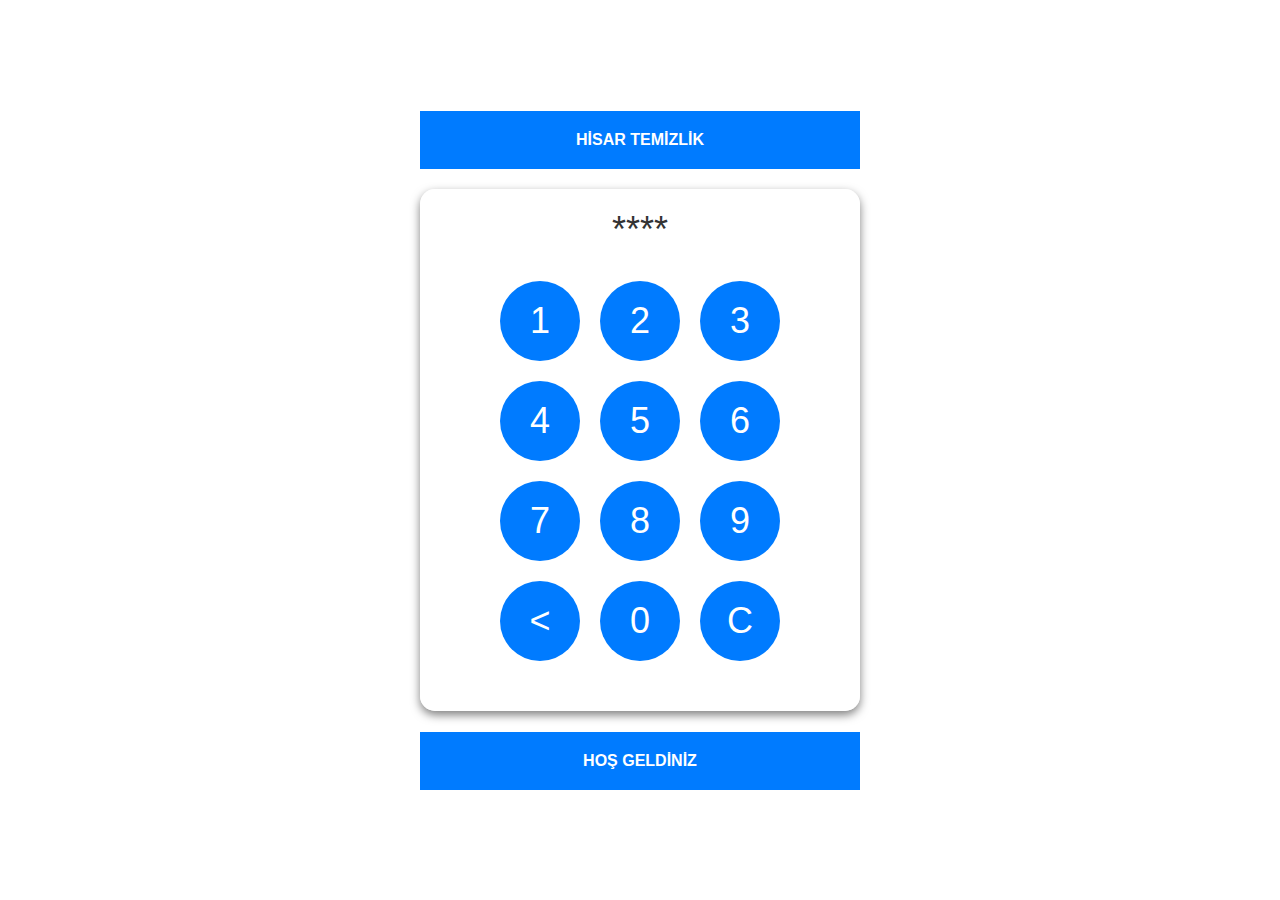
<file: index.html>
<!DOCTYPE html>
<html lang="tr">
<head>
    <meta charset="UTF-8">
    <meta name="viewport" content="width=device-width, initial-scale=1.0">
    <title>Giriş Sayfası</title>
    <link rel="stylesheet" href="styles.css">
    <script>
        let password = "";
        let correctPassword = localStorage.getItem("correctpass") || "1234"; // localStorage'dan alınır, yoksa varsayılan

        function handleKeyPress(num) {
            if (password.length < 4) {
                password += num;
                updateDisplay();
                if (password.length === 4) {
                    checkPassword();
                }
            }
        }

        function deleteLastDigit() {
            password = password.slice(0, -1);
            updateDisplay();
        }

        function resetPassword() {
            password = "";
            updateDisplay();
        }

        function updateDisplay() {
            const stars = document.getElementById("password-display");
            stars.innerText = "*".repeat(password.length);
            if (password.length === 4) {
                checkPassword();
            }
        }

        function checkPassword() {
            if (password === correctPassword) {
                window.location.href = "order-list.html"; // Doğru şifre, yönlendir
            } else if (password.length === 4) {
                document.getElementById("error-message").innerText = "Şifre yanlış, tekrar deneyin.";
                resetPassword();
            }
        }

        window.onload = function() {
            const backgroundPic = localStorage.getItem('backgroundpic'); // localStorage'dan arka plan resmi al
            if (backgroundPic) {
                document.body.style.backgroundImage = `url(${backgroundPic})`;
            }
        };
    </script>
    <style>
        body {
            margin: 0;
            padding: 0;
            height: 100vh;
            background: no-repeat center center fixed; /* Arka plan resmi buraya yüklenecek */
            background-size: cover;
            display: flex;
            flex-direction: column; /* Dikey yönlendirme */
            justify-content: center;
            align-items: center;
            text-align: center; /* Metin ortalama */
        }

        h4 {
            background-color: #007BFF;
            color: white;
            padding: 20px;
            margin-bottom: 20px;
            width: 90%; /* Mobil uyum için genişlik ayarı */
            max-width: 400px; /* Maksimum genişlik ayarı */
        }

        .lock-screen {
            background-color: rgba(255, 255, 255, 0.8); /* Beyaz şeffaf arka plan */
            padding: 20px;
            border-radius: 15px;
            box-shadow: 0 4px 10px rgba(0, 0, 0, 0.5);
            text-align: center;
            width: 90%; /* Mobil uyum için genişlik ayarı */
            max-width: 400px; /* Maksimum genişlik ayarı */
        }

        .password-display {
            font-size: 36px; /* Yıldızların font boyutu */
            margin-bottom: 20px;
        }

        .button-row {
            display: flex;
            justify-content: center;
            flex-wrap: wrap; /* Butonların taşmasını engelle */
        }

        .button {
            width: 80px; /* Buton genişliği */
            height: 80px; /* Buton yüksekliği */
            border-radius: 50%;
            border: none;
            background-color: #007bff;
            color: white;
            font-size: 36px; /* Buton üzerindeki rakamların boyutu */
            margin: 10px;
            cursor: pointer;
            transition: background-color 0.3s;
        }

        .button:hover {
            background-color: #0056b3;
        }

        #error-message {
            color: red;
            margin-top: 20px;
            font-size: 16px; /* Hata mesajı yazı boyutu */
        }

        /* Responsive ayarlar */
        @media (max-width: 600px) {
            .button {
                width: 60px; /* Küçük ekranlar için buton genişliği */
                height: 60px; /* Küçük ekranlar için buton yüksekliği */
                font-size: 28px; /* Buton üzerindeki rakamların boyutu */
            }

            .password-display {
                font-size: 24px; /* Küçük ekranlarda yıldızların font boyutu */
            }

            h4 {
                font-size: 20px; /* Başlık yazı boyutu */
            }
        }
    </style>
</head>
<body>
    <h4>HİSAR TEMİZLİK</h4>

    <div class="lock-screen">
        <div id="password-display" class="password-display">****</div>
        <div class="button-row">
            <button class="button" onclick="handleKeyPress(1)">1</button>
            <button class="button" onclick="handleKeyPress(2)">2</button>
            <button class="button" onclick="handleKeyPress(3)">3</button>
        </div>
        <div class="button-row">
            <button class="button" onclick="handleKeyPress(4)">4</button>
            <button class="button" onclick="handleKeyPress(5)">5</button>
            <button class="button" onclick="handleKeyPress(6)">6</button>
        </div>
        <div class="button-row">
            <button class="button" onclick="handleKeyPress(7)">7</button>
            <button class="button" onclick="handleKeyPress(8)">8</button>
            <button class="button" onclick="handleKeyPress(9)">9</button>
        </div>
        <div class="button-row">
            <button class="button" onclick="deleteLastDigit()">&lt;</button>
            <button class="button" onclick="handleKeyPress(0)">0</button>
            <button class="button" onclick="resetPassword()">C</button>
        </div>
        <div id="error-message"></div>
    </div>
    <h4>HOŞ GELDİNİZ</h4>
</body>
</html>
</file>
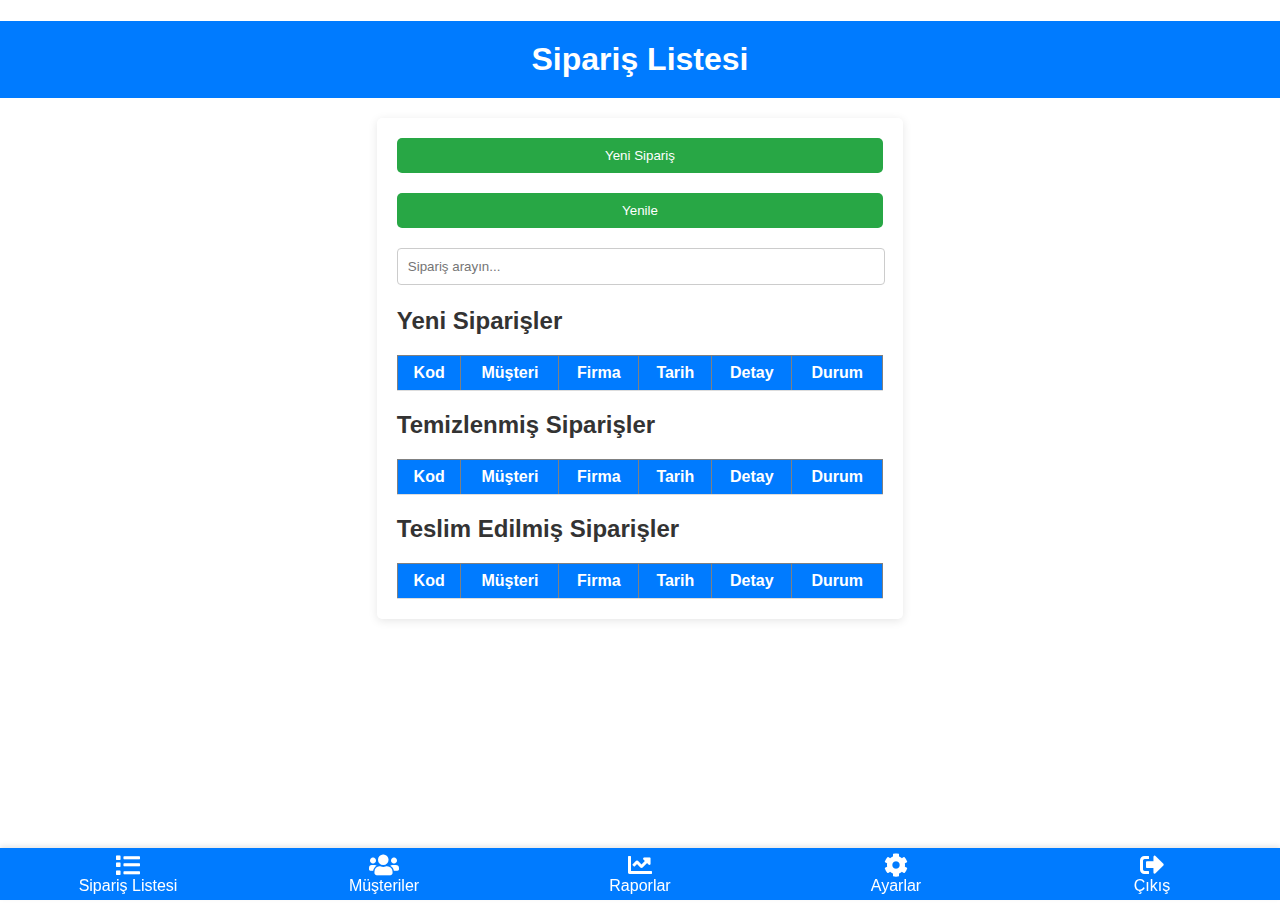
<file: order-list.html>
<!DOCTYPE html>
<html lang="tr">
<head>
    <meta charset="UTF-8">
    <meta name="viewport" content="width=device-width, initial-scale=1.0">
    <title>Sipariş Listesi - Stor Temizlik Firması</title>
    <link rel="stylesheet" href="styles.css">
    <link rel="stylesheet" href="https://cdnjs.cloudflare.com/ajax/libs/font-awesome/5.15.4/css/all.min.css">
    <style>
        body {
            margin: 0;
            padding: 0;
            height: 100vh;
            background: no-repeat center center fixed; /* Arka plan resmi buraya yüklenecek */
            background-size: cover;
            align-items: center;
        }
/* Genel stil ayarları */
table {
    width: 100%;
    border-collapse: collapse;
}

th, td {
    padding: 8px; /* Hücre içi boşluk */
    text-align: center;
    border-bottom: 1px solid #ddd;
}

th {
    background-color: #007BFF;
    color: white;
}

/* Modal stil ayarları */
.modal, #order-details-modal {
    display: none;
    position: fixed;
    z-index: 1000;
    left: 0;
    top: 0;
    width: 100%;
    height: 100%;
    overflow: auto;
    background-color: rgba(0, 0, 0, 0.4);
}

.modal-content, #order-details-modal .modal-content {
    background-color: #fefefe;
    margin: 10% auto;
    padding: 15px;
    border: 1px solid #888;
    width: 90%; /* Mobil uyum için genişlik ayarı */
    max-width: 400px; /* Maksimum genişlik ayarı */
    box-shadow: 0 4px 8px rgba(0, 0, 0, 0.2);
    border-radius: 8px;
    animation: fadeIn 0.3s; /* Fade-in animasyonu eklendi */
}

@keyframes fadeIn {
    from { opacity: 0; }
    to { opacity: 1; }
}

/* Modal içeriği stil ayarları */
.modal-content h2, 
#order-details-modal .modal-content h2 {
    text-align: center;
    margin-bottom: 20px;
}

.modal-content table, 
#order-details-modal .modal-content table {
    width: 100%;
    margin-bottom: 20px; /* Tablo altına boşluk eklendi */
}

#order-details-modal .modal-content th, 
#order-details-modal .modal-content td {
    border: 1px solid #888;
    padding: 8px; /* Mobil uyum için hücre içi boşluk artırıldı */
    text-align: left; /* Metin hizalaması sol */
}

/* Modal butonları */
.modal-content button, 
#order-details-modal .modal-content button {
    display: inline-block;
    margin: 10px 0;
    width: 100%; /* Butonları tam genişlikte yapmak için */
}

.modal-content .print-button, 
#order-details-modal .modal-content .print-button {
    display: block;
    margin: 0 auto;
}

.modal-content .delete-button, 
#order-details-modal .modal-content .delete-button {
    float: right;
}

/* Tablo özellikleri için stil ayarları */
.table-custom {
    width: 100%; /* Mobil uyum için genişlik ayarı */
}

.table-custom th, 
.table-custom td {
    height: 40px; /* Satır yüksekliği */
}

/* Vurgu stili */
.highlight {
    animation: blink 1s infinite;
    background-color: #ffcccc; /* Kırmızı arka plan */
}

@keyframes blink {
    0%, 100% { background-color: #ffcccc; }
    50% { background-color: #ffffff; }
}

/* Medya Sorguları ile daha fazla mobil uyumluluk için */
@media (max-width: 768px) {
    .modal-content, #order-details-modal .modal-content {
        width: 95%; /* Modal genişliğini artırdık */
    }
    
    th, td {
        font-size: 14px; /* Mobilde yazı boyutunu küçült */
    }
    
    .modal-content button, 
    #order-details-modal .modal-content button {
        padding: 15px; /* Buton boyutunu artırdık */
    }
}
    </style>
</head>
<body>
    <h1>Sipariş Listesi</h1>

<div id="orders-container" style="width: 38%;">
    <button id="new-order-btn" onclick="openNewOrderModal()" style="margin-bottom: 20px;">Yeni Sipariş</button>
    <button id="refresh-btn" onclick="refreshPage()" style="margin-bottom: 20px;">Yenile</button>
    <input type="text" id="order-search" placeholder="Sipariş arayın..." onkeyup="searchOrders()" style="margin-bottom: 2px;">
    
    <h2>Yeni Siparişler</h2>
    <table id="new-orders-table" border="1" style="width: 100%; border-collapse: collapse;">
        <thead>
            <tr>
                <th>Kod</th>
                <th>Müşteri</th>
                <th>Firma</th>
                <th>Tarih</th>
                <th>Detay</th>
                <th>Durum</th>
            </tr>
        </thead>
        <tbody></tbody>
    </table>
    
    <h2>Temizlenmiş Siparişler</h2>
    <table id="cleaned-orders-table" border="1" style="width: 100%; border-collapse: collapse;">
        <thead>
            <tr>
                <th>Kod</th>
                <th>Müşteri</th>
                <th>Firma</th>
                <th>Tarih</th>
                <th>Detay</th>
                <th>Durum</th>
            </tr>
        </thead>
        <tbody></tbody>
    </table>
    
    <h2>Teslim Edilmiş Siparişler</h2>
    <table id="delivered-orders-table" border="1" style="width: 100%; border-collapse: collapse;">
        <thead>
            <tr>
                <th>Kod</th>
                <th>Müşteri</th>
                <th>Firma</th>
                <th>Tarih</th>
                <th>Detay</th>
                <th>Durum</th>
            </tr>
        </thead>
        <tbody></tbody>
    </table>
</div>

    <div class="fixed-menu">
    <a href="order-list.html"><i class="fas fa-list"></i><span>Sipariş Listesi</span></a>
    <a href="customers.html"><i class="fas fa-users"></i><span>Müşteriler</span></a>
    <a href="reports.html"><i class="fas fa-chart-line"></i><span>Raporlar</span></a>
    <a href="settings.html"><i class="fas fa-cog"></i><span>Ayarlar</span></a>
    <a href="index.html" onclick="logout()"><i class="fas fa-sign-out-alt"></i><span>Çıkış</span></a>
</div>

    <!-- Yeni Sipariş Modal -->
    <div id="new-order-modal" class="modal">
        <div class="modal-content">
            <button class="close" onclick="closeNewOrderModal()">Kapat</button>
            <h2>Yeni Sipariş</h2>
            <form id="new-order-form">
                <label for="customer-name">Müşteri Adı:</label>
                <div style="display: flex; align-items: center;">
                    <input type="text" id="customer-name" oninput="filterCustomers()" required>
                    <button type="button" class="add-customer-btn" onclick="openAddCustomer()">+</button>
                </div>
                <div id="customer-suggestions"></div>
                <button type="button" id="add-measurement">+ Ekle</button>

<div id="measurements-container">
    <div class="measurement-row">
        <select class="product-type" onchange="handleProductTypeChange(this)">
            <option value="stor">Stor</option>
            <option value="zebra">Zebra</option>
            <option value="koltuk">Koltuk</option>
            <option value="yatak">Yatak</option>
            <option value="diğer">Diğer</option>

        </select>
        <label for="width">En:</label>
        <input type="number" class="width" required>
        <label for="height">Boy:</label>
        <input type="number" class="height" required>
        <button type="button" class="remove-measurement" onclick="removeMeasurement(this)">Kaldır</button>
    </div>
                </div>
                <label for="order-status">Durum:</label>
                <select id="order-status">
                    <option value="yeni">Yeni</option>
                    <option value="temizlendi">Temizlendi</option>
                    <option value="teslim-edildi">Teslim Edildi</option>
                </select>
                <button class="submit-button" onclick="submitOrder(event)">Siparişi Kaydet</button>
            </form>
        </div>
    </div>

    <!-- Sipariş Detayları Modal -->
    <div id="order-details-modal" class="modal">
        <div class="modal-content">
            <button class="close" onclick="closeModal()">Kapat</button>
            <button class="delete-button" onclick="deleteOrder()">Sil</button>
            <h2>Detaylar</h2>
            <div id="details-content"></div>
            <h3 id="total-price"></h3>
            <button class="print-button" onclick="printOrder()">Yazdır</button>                
        </div>
    </div>

    <script>
        const customers = [];
        const customerSuggestions = document.getElementById('customer-suggestions');
        const measurementsContainer = document.getElementById('measurements-container');
        const newOrderModal = document.getElementById('new-order-modal');
        const ordersContainer = document.getElementById('orders-container');
        const orderDetailsModal = document.getElementById('order-details-modal');
        const detailsContent = document.getElementById('details-content');
        const totalPriceDisplay = document.getElementById('total-price');

        function loadCustomers() {
            const storedCustomers = JSON.parse(localStorage.getItem('customers')) || [];
            customers.push(...storedCustomers);
        }

        function loadOrders() {
            const orders = JSON.parse(localStorage.getItem('orders')) || [];
            displayOrders(orders);
        }

        function openNewOrderModal() {
            newOrderModal.style.display = 'block';
            loadCustomers();
        }
   function logout() {
        alert("Başarıyla çıkış yapıldı.");
    }

        function closeNewOrderModal() {
            newOrderModal.style.display = 'none';
        }

        function filterCustomers() {
            const searchTerm = document.getElementById('customer-name').value.toLowerCase();
            customerSuggestions.innerHTML = '';
            const filteredCustomers = customers.filter(customer => customer.name.toLowerCase().includes(searchTerm));

            if (filteredCustomers.length > 0 && searchTerm) {
                customerSuggestions.style.display = 'block';
                const uniqueNames = new Set();
                filteredCustomers.forEach(customer => {
                    if (!uniqueNames.has(customer.name)) {
                        uniqueNames.add(customer.name);
                        const suggestionDiv = document.createElement('div');
                        suggestionDiv.innerText = customer.name;
                        suggestionDiv.onclick = function() {
                            document.getElementById('customer-name').value = customer.name;
                            customerSuggestions.style.display = 'none';
                        };
                        customerSuggestions.appendChild(suggestionDiv);
                    }
                });
            } else {
                customerSuggestions.style.display = 'none';
            }
        }
function handleProductTypeChange(selectElement) {
    const measurementRow = selectElement.closest('.measurement-row');
    
    const widthLabel = measurementRow.querySelector('label[for="width"]');
    const heightLabel = measurementRow.querySelector('label[for="height"]');
    const widthInput = measurementRow.querySelector('.width');
    const heightInput = measurementRow.querySelector('.height');

    const selectedValue = selectElement.value;

    if (selectedValue === 'koltuk' || selectedValue === 'yatak' || selectedValue === 'diğer') {
        widthLabel.textContent = 'Adet'; // "En" etiketini "Adet" yap
        heightLabel.textContent = 'Fiyat'; // "Boy" etiketini "Fiyat" yap
    } else {
        widthLabel.textContent = 'En'; // "Adet" etiketini geri al
        heightLabel.textContent = 'Boy'; // "Fiyat" etiketini geri al
    }
}


        function openAddCustomer() {
            window.location.href = 'customers.html';
        }

        document.getElementById('add-measurement').onclick = function() {
            const newMeasurementRow = document.createElement('div');
            newMeasurementRow.classList.add('measurement-row');

            newMeasurementRow.innerHTML = `
        <select class="product-type" onchange="handleProductTypeChange(this)">
                            <option value="stor">Stor</option>
                            <option value="zebra">Zebra</option>
                            <option value="koltuk">Koltuk</option>
                            <option value="yatak">Yatak</option>
                            <option value="diğer">Diğer</option>
                </select>
                <label for="width">En:</label>
                <input type="number" class="width" required>
                <label for="height">Boy:</label>
                <input type="number" class="height" required>
                <button type="button" class="remove-measurement" onclick="removeMeasurement(this)">Kaldır</button>
            `;

            measurementsContainer.appendChild(newMeasurementRow);
        };

        function removeMeasurement(button) {
            measurementsContainer.removeChild(button.parentElement);
        }

function submitOrder(event) {
    event.preventDefault();
    const selectedName = document.getElementById('customer-name').value;
    const customer = customers.find(c => c.name === selectedName);
    const orderData = [];
        const orders = JSON.parse(localStorage.getItem('orders')) || [];
        const lastCode = orders.length > 0 ? Math.max(...orders.map(o => o.code)) : 9999; // En son sipariş kodunu al
        const newCode = (lastCode + 1) % 100000; // 100000'e ulaştığında sıfırdan başla

    const measurementRows = measurementsContainer.getElementsByClassName('measurement-row');
    for (let row of measurementRows) {
        const productType = row.querySelector('.product-type').value;
        const width = parseFloat(row.querySelector('.width').value);
        const height = parseFloat(row.querySelector('.height').value);

        if (width && height) {
            orderData.push({ productType, width, height });
        }
    }

    const orderStatus = document.getElementById('order-status').value;

    if (selectedName && orderData.length > 0) {
        const now = new Date();
        const orderDate = new Date(now.getTime() - now.getTimezoneOffset() * 60000).toISOString();


        // Fiyatları al
        const prices = JSON.parse(localStorage.getItem('prices')) || {};
        const customerPrices = prices[customer.company] || { stor: 0, zebra: 0, koltuk: 1, yatak: 1, diğer: 1 };
        const productGroups = {};

        // Ölçümleri ve fiyatları işleyerek toplam alan ve birim fiyatı ekle
        orderData.forEach(item => {
            const area = item.width * item.height;
            const unitPrice = customerPrices[item.productType] || 0; // Birim fiyatı al

            if (!productGroups[item.productType]) {
                productGroups[item.productType] = { totalArea: 0, unitPrice: unitPrice }; // Birim fiyatı ekle
            }
            productGroups[item.productType].totalArea += area;
        });

        const totalPrice = Object.entries(productGroups).reduce((sum, [type, data]) => {
            return sum + (data.totalArea * data.unitPrice);
        }, 0);

        // Siparişi oluştur
        const order = {
            code: newCode,
            customerId: customer.id,
            customerName: customer.name,
            customerCompany: customer.company,
            customerPhone: customer.phone,
            customerAddress: customer.address,
            orderDate: orderDate,
            measurements: orderData.map(item => ({
                ...item,
                unitPrice: customerPrices[item.productType] || 0 // Birim fiyatı burada da ekleyin
            })), // Ölçüm bilgilerini gönder
            totalPrice: totalPrice, // Toplam fiyatı buraya ekleyin
            status: orderStatus
        };

        // Siparişi LocalStorage'a kaydet
        const orders = JSON.parse(localStorage.getItem('orders')) || [];
        orders.push(order);
        localStorage.setItem('orders', JSON.stringify(orders));

        closeNewOrderModal();
        loadOrders();
    }
}


function displayOrders(orders) {
    const newOrdersTableBody = document.querySelector('#new-orders-table tbody');
    const cleanedOrdersTableBody = document.querySelector('#cleaned-orders-table tbody');
    const deliveredOrdersTableBody = document.querySelector('#delivered-orders-table tbody');

    newOrdersTableBody.innerHTML = '';
    cleanedOrdersTableBody.innerHTML = '';
    deliveredOrdersTableBody.innerHTML = '';

    const today = new Date();
    today.setHours(0, 0, 0, 0); // Bugünün tarihini saat bilgisi olmadan sıfırlıyoruz

    // Yanıp sönme animasyonu için CSS
    const style = document.createElement('style');
    style.innerHTML = `
        @keyframes blink-red {
            0% { background-color: red; }
            50% { background-color: transparent; }
            100% { background-color: red; }
        }
        @keyframes blink-green {
            0% { background-color: green; }
            50% { background-color: transparent; }
            100% { background-color: green; }
        }
    `;
    document.head.appendChild(style);

    // Siparişleri tarihine göre sıralama
    orders.sort((a, b) => new Date(b.orderDate) - new Date(a.orderDate)); // En yeni tarih en üstte

    orders.forEach(order => {
        const row = document.createElement('tr');

        const dateParts = order.orderDate.split('T')[0].split('-'); // Tarihi YYYY-MM-DD formatından ayıkla
        const formattedDate = `${dateParts[2]}.${dateParts[1]}.${dateParts[0]}`; // DD.MM.YYYY formatı

        row.innerHTML = `
            <td>${order.code}</td>
            <td>${order.customerName}</td>
            <td>${order.customerCompany || 'N/A'}</td> <!-- Firma bilgisi -->
            <td>${formattedDate}</td> <!-- Formatlanmış tarih -->
            <td><button onclick="showOrderDetails('${order.code}')">Detay</button></td>
            <td>
                <select onchange="updateOrderStatus('${order.code}', this.value)">
                    <option value="yeni" ${order.status === 'yeni' ? 'selected' : ''}>Yeni</option>
                    <option value="temizlendi" ${order.status === 'temizlendi' ? 'selected' : ''}>Temizlendi</option>
                    <option value="teslim-edildi" ${order.status === 'teslim-edildi' ? 'selected' : ''}>Teslim Edildi</option>
                </select>
            </td>
        `;

        const orderDate = new Date(order.orderDate.split('T')[0]); // Sipariş tarihini al
        orderDate.setHours(0, 0, 0, 0); // Saat bilgisi olmadan karşılaştırma için sıfırla

        const diffTime = today - orderDate;
        const diffDays = Math.ceil(diffTime / (1000 * 60 * 60 * 24)); // Gün farkı hesapla

        // "Yeni" durumu için kontrol
        if (order.status === 'yeni' && orderDate < today) {
            const selectElement = row.querySelector('select');
            selectElement.style.animation = "blink-red 1s infinite"; // Yanıp sönme animasyonu ekle
            selectElement.style.backgroundColor = "red"; // Arka planı kırmızı yap
        }

        // "Temizlendi" durumu için kontrol
        if (order.status === 'temizlendi' && diffDays === 3) {
            const selectElement = row.querySelector('select');
            selectElement.style.animation = "blink-green 1s infinite"; // Yanıp sönme animasyonu ekle
            selectElement.style.backgroundColor = "green"; // Arka planı yeşil yap
        }

        // Duruma göre uygun tabloya ekle
        switch (order.status) {
            case 'yeni':
                newOrdersTableBody.appendChild(row);
                break;
            case 'temizlendi':
                cleanedOrdersTableBody.appendChild(row);
                break;
            case 'teslim-edildi':
                deliveredOrdersTableBody.appendChild(row);
                break;
        }
    });
}


        function updateOrderStatus(orderCode, newStatus) {
    const orders = JSON.parse(localStorage.getItem('orders')) || [];
    const orderIndex = orders.findIndex(o => o.code == orderCode);
    if (orderIndex > -1) {
        orders[orderIndex].status = newStatus;
        localStorage.setItem('orders', JSON.stringify(orders));
        loadOrders(); // Tüm siparişleri tekrar yükle
    }
}

function showOrderDetails(orderCode) {
    const orders = JSON.parse(localStorage.getItem('orders')) || [];
    const order = orders.find(o => o.code == orderCode);

    if (!order) return;

    const dateParts = order.orderDate.split('T')[0].split('-');
    const formattedDate = `${dateParts[2]}.${dateParts[1]}.${dateParts[0]}`;

    let htmlContent = `
        <div>
            <p><strong>Müşteri Firması:</strong> ${order.customerCompany || 'N/A'}</p>
            <p><strong>Tarih:</strong> ${formattedDate}</p>
            <p><strong>Sipariş Kodu:</strong> ${order.code}</p>
            <p><strong>Müşteri Adı:</strong> ${order.customerName}</p>
            <p><strong>Müşteri Telefonu:</strong> ${order.customerPhone || 'N/A'}</p>
            <p><strong>Müşteri Adresi:</strong> ${order.customerAddress || 'N/A'}</p>
            <p><strong>Durum:</strong> ${order.status}</p>
            <p><strong>Tahsilat Durumu:</strong> ${order.collection || 'Bilgi Yok'}</p>
        </div>



        <table border="1" style="width: 80%; border-collapse: collapse;">
        <h3>Ürün Detayları</h3>
            <tr>
                <th>Ürün Adı</th>
                <th>Ürün Ölçüleri</th>
                <th>Birim Fiyat (TL)</th>
                <th>Toplam (TL)</th>
            </tr>
    `;


    order.measurements.forEach(item => {
        const area = item.width * item.height;
        const totalPrice = area * item.unitPrice;

        htmlContent += `
            <tr>
                <td>${item.productType}</td>
                <td>${item.width} x ${item.height} m</td>
                <td>${item.unitPrice.toFixed(2)}</td>
                <td>${totalPrice.toFixed(2)}</td>
            </tr>
        `;
    });

    htmlContent += `
        <tr>
            <th colspan="3" style="text-align: right;">Toplam Fiyat:</th>
            <td>${order.totalPrice.toFixed(2)} TL</td>
        </tr>
    `;

    if (order.status === 'teslim-edildi') {
        htmlContent += `
            <div id="payment-section">
                <label for="payment-status">Tahsilat Durumu:</label>
                <select id="payment-status" onchange="updatePaymentStatus('${order.code}', this.value)">
                    <option value="bilgi-yok" ${order.collection === 'bilgi-yok' ? 'selected' : ''}>Bilgi Yok</option>
                    <option value="Yapıldı" ${order.collection === 'Yapıldı' ? 'selected' : ''}>Yapıldı</option>
                    <option value="Yapılmadı" ${order.collection === 'Yapılmadı' ? 'selected' : ''}>Yapılmadı</option>
                </select>                 <button onclick="savePaymentStatus('${order.code}', document.getElementById('payment-status').value)">Kaydet</button>

            </div>
        `;
    }
    

    detailsContent.innerHTML = htmlContent;
    orderDetailsModal.style.display = 'block';
    window.currentOrderCode = order.code;
    window.currentOrderCustomerName = order.customerName;
    window.currentOrderCustomerPhone = order.customerPhone;
    window.currentOrderCustomerAddress = order.customerAddress;
}





function savePaymentStatus() {
    const paymentStatus = document.getElementById('payment-status').value;
    const orders = JSON.parse(localStorage.getItem('orders')) || [];
    const orderIndex = orders.findIndex(o => o.code == window.currentOrderCode);
    
    if (orderIndex > -1) {
        orders[orderIndex].collection = paymentStatus; // Tahsilat durumunu kaydedin
        localStorage.setItem('orders', JSON.stringify(orders));
        alert("Tahsilat durumu kaydedildi.");
    }
}

function closeModal() {
    orderDetailsModal.style.display = 'none';
}
    function getLogo() {
        return localStorage.getItem('companyLogo');
    }


function printOrder() {
    const orderCode = window.currentOrderCode;
    const customerName = window.currentOrderCustomerName;
    const customerPhone = window.currentOrderCustomerPhone || 'N/A';
    const customerAddress = window.currentOrderCustomerAddress || 'N/A';

    const orders = JSON.parse(localStorage.getItem('orders')) || [];
    const order = orders.find(o => o.code == orderCode);

    if (!order) return;

    const customerCompany = order.customerCompany || 'N/A';

    // Ürün detayları için tablo oluştur
    let orderDetails = `
        <table style="width: 100%; border-collapse: collapse; border: 1px solid #000;">
            <tr>
                <th style="border: 1px solid #000; padding: 10px; font-family: Arial; font-weight: bold;">Ürün Adı</th>
                <th style="border: 1px solid #000; padding: 10px; font-family: Arial; font-weight: bold;">Ürün Ölçüleri</th>
                <th style="border: 1px solid #000; padding: 10px; font-family: Arial; font-weight: bold;">Birim Fiyat (TL)</th>
                <th style="border: 1px solid #000; padding: 10px; font-family: Arial; font-weight: bold;">Toplam (TL)</th>
            </tr>
    `;

    order.measurements.forEach(item => {
        const area = item.width * item.height;
        const totalPrice = area * item.unitPrice;

        orderDetails += `
            <tr>
                <td style="border: 1px solid #000; padding: 10px; font-family: Arial; font-weight: bold;">${item.productType}</td>
                <td style="border: 1px solid #000; padding: 10px; font-family: Arial; font-weight: bold;">${item.width} x ${item.height} m</td>
                <td style="border: 1px solid #000; padding: 10px; font-family: Arial; font-weight: bold;">${item.unitPrice.toFixed(2)}</td>
                <td style="border: 1px solid #000; padding: 10px; font-family: Arial; font-weight: bold;">${totalPrice.toFixed(2)}</td>
            </tr>
        `;
    });

    orderDetails += '</table>';

    const dateParts = order.orderDate.split('T')[0].split('-');
    const formattedDate = `${dateParts[2]}.${dateParts[1]}.${dateParts[0]}`;
    const logoSrc = getLogo();

    const content = `
        <div style="width: 80mm; height: 210mm; font-family: Arial; font-weight: bold; font-size: 12px;">
            <table style="width: 100%; border-collapse: collapse; border: 1px solid #000;">
                <tr>
                    <td colspan="2" style="text-align: center; padding: 10px; border: 1px solid #000;">
                    <img src="${logoSrc}" alt="Logo" style="max-width: 20%; height: auto;"/><br>
                        <strong>HİSAR</strong><br>
                        <strong>KOLTUK VE PERDE TEMİZLİK HİZMETLERİ</strong><br>
                        <strong>0553 404 02 35</strong><br>
                        <p>Yeşiltpe mah. Alipaşa sok. no:12 Ortahisar/TRABZON</p>
                    </td>
                </tr>
                <tr>
                    <td style="text-align: left; padding: 10px; border: 1px solid #000;">
                        <strong>Sipariş Kodu: ${orderCode}</strong>
                    </td>
                    <td colspan="2" style="text-align: right; padding: 10px; border: 1px solid #000;">
                        <strong>${formattedDate}</strong>
                    </td>
                </tr>
                <tr>
                    <td colspan="2" style="text-align: left; padding: 10px; border: 1px solid #000;">
                        <strong>Müşteri Bilgileri:</strong><br>
                        <strong>Adı: ${customerName}</strong><br>
                        <strong>Telefon: ${customerPhone}</strong><br>
                        <strong>Adres: ${customerAddress}</strong><br>
                        <strong>Firma: ${customerCompany}</strong>
                    </td>
                </tr>
                <tr>
                    <td colspan="2" style="text-align: left; padding: 10px; border: 1px solid #000;">
                        <strong>Ürün Detayları:</strong><br>
                        ${orderDetails}
                    </td>
                </tr>
                <tr>
                    <td colspan="2" style="text-align: right; padding: 10px; border: 1px solid #000;">
                        <strong>Toplam Fiyat: ${order.totalPrice.toFixed(2)} TL</strong>
                    </td>
                </tr>
                <tr>
                    <td colspan="2" style="text-align: center; padding: 10px; border: 1px solid #000;">
                        <strong>Bizi Tercih Ettiğiniz için Teşekkür Ederiz.</strong>
                    </td>
                </tr>
            </table>
        </div>
    `;

    const printWindow = window.open('', '', 'height=500,width=500');
    printWindow.document.write(content);
    printWindow.document.close();
    printWindow.print();
}

        function deleteOrder() {
            if (confirm('Bu siparişi silmek istediğinize emin misiniz?')) {
                const orders = JSON.parse(localStorage.getItem('orders')) || [];
                const updatedOrders = orders.filter(order => order.code !== window.currentOrderCode);
                localStorage.setItem('orders', JSON.stringify(updatedOrders));
                closeModal();
                loadOrders();
            }
        }

        function refreshPage() {
            location.reload();
        }

        function searchOrders() {
            const searchTerm = document.getElementById('order-search').value.toLowerCase();
            const orders = JSON.parse(localStorage.getItem('orders')) || [];
            const filteredOrders = orders.filter(order => 
                order.customerName.toLowerCase().includes(searchTerm) || order.code.toString().includes(searchTerm)
            );
            displayOrders(filteredOrders);
        }

        window.onload = function() {
            loadCustomers();
            loadOrders();
            const backgroundPic = localStorage.getItem('backgroundpic');
            if (backgroundPic) {
                document.body.style.backgroundImage = `url(${backgroundPic})`;

            getLogo();
           }
        };
    </script>
</body>
</html>
</file>
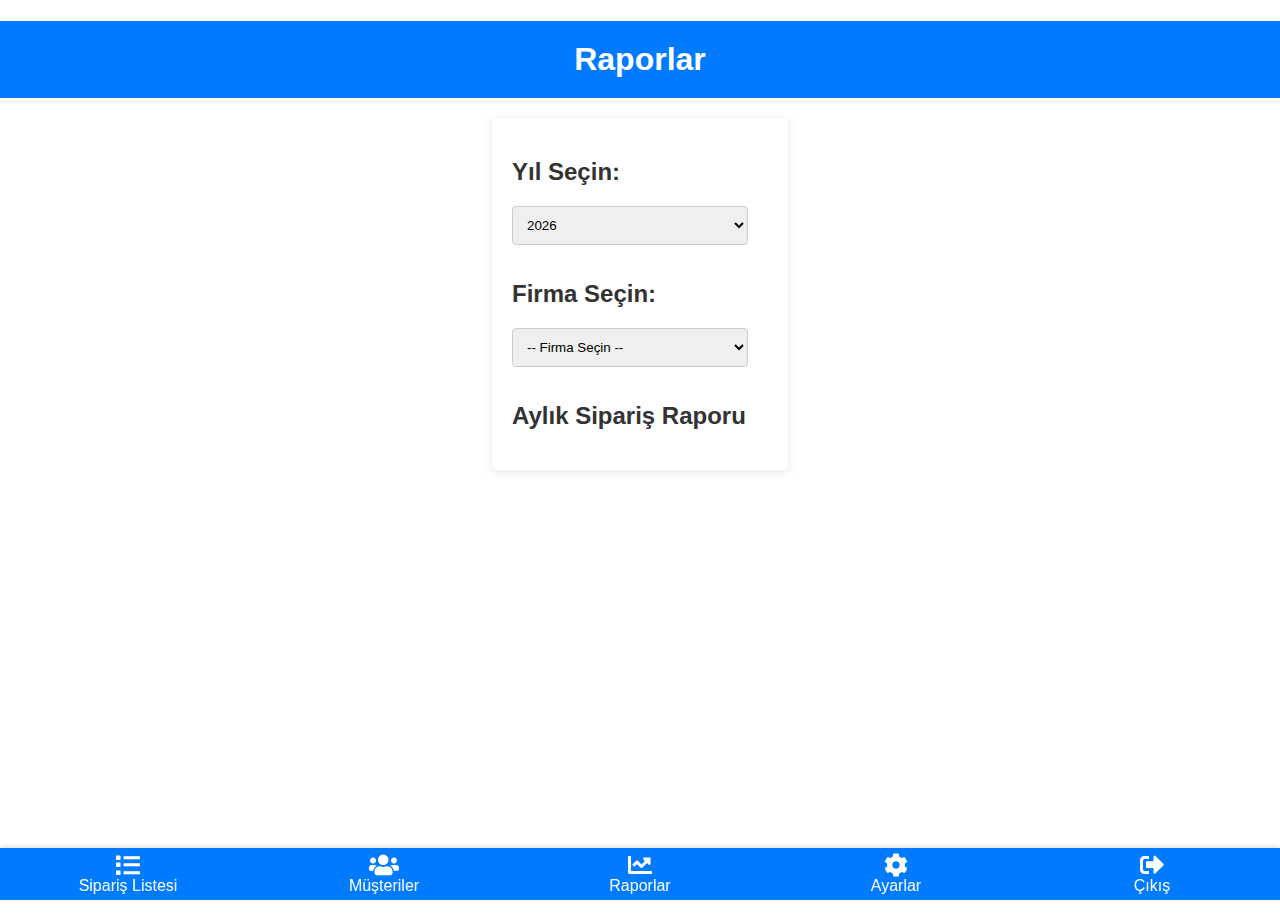
<file: reports.html>
<!DOCTYPE html>
<html lang="tr">
<head>
    <meta charset="UTF-8">
    <meta name="viewport" content="width=device-width, initial-scale=1.0">
    <title>Raporlar - Stor Temizlik Firması</title>
    <link rel="stylesheet" href="styles.css">
    <link rel="stylesheet" href="https://cdnjs.cloudflare.com/ajax/libs/font-awesome/5.15.4/css/all.min.css">
    <style>
body {
    margin: 0;
    padding: 0;
    height: 100vh;
    background: no-repeat center center fixed; 
    background-size: cover;
    justify-content: center;
    align-items: center;
}

.modal {
    display: none; /* Gizli başlangıçta */
    position: fixed; /* Ekranın üzerinde konumlanır */
    z-index: 1000; /* Diğer öğelerin üzerinde görünür */
    left: 0;
    top: 0;
    width: 100%; /* Tüm ekranı kaplar */
    height: 100%; /* Tüm ekranı kaplar */
    overflow: auto; /* Taşan içerik için kaydırma çubuğu */
    background-color: rgba(0, 0, 0, 0.4); /* Yarı saydam arka plan */
}

.modal-content {
    background-color: #fefefe; /* Beyaz arka plan */
    margin: 15% auto; /* Üstten ve alttan boşluk, ortalamak için */
    padding: 20px; /* İçerik için boşluk */
    border: 1px solid #888; /* Kenarlık */
    width: 90%; /* Mobil uyum için genişlik ayarı */
    max-width: 510px; /* Maksimum genişlik ayarı */
    box-shadow: 0 4px 8px rgba(0, 0, 0, 0.2); /* Gölge efekti */
    border-radius: 8px; /* Kenarları yuvarlat */
}
    </style>
</head>
<body>
    <h1>Raporlar</h1>
    <div id="reports-container" style="width: 20%; margin-top: 5px; display: block;">
        <h2>Yıl Seçin:</h2>
        <select id="year-selector" onchange="updateMonthlyReport()"></select>
        <h2>Firma Seçin:</h2>
        <select id="company-selector" onchange="updateMonthlyReport()">
            <option value="">-- Firma Seçin --</option>
        </select>

        <h2>Aylık Sipariş Raporu</h2>
        <table id="monthly-report-table" border="1" style="width: 100%; border-collapse: collapse; margin-top: 20px; display: none;">
            <thead>
                <tr>
                    <th>Ay</th>
                    <th>Aylık Toplam Fiyat (TL)</th>
                    <th>Aylık Toplam Komisyon Bedeli (TL)</th>
                    <th>Detay</th>
                </tr>
            </thead>
            <tbody id="monthly-report-body"></tbody>
        </table>
        <div id="annual-summary" style="margin-top: 20px; display: none;">
            <strong>------Yıllık Toplam Fiyat (TL): <span id="annual-total-price">0.00</span>------Yıllık Toplam Komisyon (TL): <span id="annual-commission-fee">0.00</span></strong>
        </div>
    </div>

    <div class="fixed-menu">
        <a href="order-list.html"><i class="fas fa-list"></i><span>Sipariş Listesi</span></a>
        <a href="customers.html"><i class="fas fa-users"></i><span>Müşteriler</span></a>
        <a href="reports.html"><i class="fas fa-chart-line"></i><span>Raporlar</span></a>
        <a href="settings.html"><i class="fas fa-cog"></i><span>Ayarlar</span></a>
        <a href="index.html" onclick="logout()"><i class="fas fa-sign-out-alt"></i><span>Çıkış</span></a>
    </div>

    <div id="details-modal" class="modal">
        <div class="modal-content">
            <button onclick="printDetails()">Yazdır</button>
            <button onclick="closeDetailsModal()">Kapat</button>
            <h2>Aylık Sipariş Detayları</h2>
            <table id="details-table" border="1" style="width: 100%; border-collapse: collapse;">
                <thead>
                    <tr>
                        <th>Müşteri</th>
                        <th>Ürün Adedi</th>
                        <th>Ürün Adı</th>
                        <th>Ölçüler</th>
                        <th>Tutar (TL)</th>
                        <th>Tahsilat</th>
                    </tr>
                </thead>
                <tbody id="details-body"></tbody>
            </table>
            <div id="monthly-summary" style="margin-top: 20px;">
                <strong>Aylık Toplam Fiyat (TL): <span id="total-price"></span></strong><br>
                <strong>Aylık Toplam Komisyon Bedeli (TL): <span id="commission-fee"></span></strong><br>
                <strong>Tahsil Edilmeyen Toplam (TL): <span id="uncollected-total"></span></strong>
                <strong>Kalan Ödeme (TL): <span id="remaining-payment"></span></strong>

            </div>
        </div>
    </div>

    <script>
        const orders = JSON.parse(localStorage.getItem('orders')) || [];

        function populateYearSelector() {
            const yearSelector = document.getElementById('year-selector');
            const currentYear = new Date().getFullYear();
            for (let i = currentYear; i <= currentYear + 10; i++) {
                const option = document.createElement('option');
                option.value = i;
                option.textContent = i;
                yearSelector.appendChild(option);
            }
            yearSelector.value = currentYear; 
        }

        function populateCompanySelector() {
            const companySelector = document.getElementById('company-selector');
            const companies = [...new Set(orders.map(order => order.customerCompany))];
            companies.forEach(company => {
                const option = document.createElement('option');
                option.value = company;
                option.textContent = company;
                companySelector.appendChild(option);
            });
        }

        function updateMonthlyReport() {
            const selectedCompany = document.getElementById('company-selector').value;
            const selectedYear = parseInt(document.getElementById('year-selector').value);
            const monthlyReportBody = document.getElementById('monthly-report-body');
            const monthlyReportTable = document.getElementById('monthly-report-table');
            const annualTotalPriceElement = document.getElementById('annual-total-price');
            const annualCommissionFeeElement = document.getElementById('annual-commission-fee');
            monthlyReportBody.innerHTML = '';

            const monthlyTotals = Array(12).fill(0);
            let annualTotal = 0;

            orders.forEach(order => {
                if (selectedCompany && order.customerCompany !== selectedCompany) return;
                const orderDate = new Date(order.orderDate);
                if (orderDate.getFullYear() !== selectedYear) return; 

                const month = orderDate.getMonth();
                const orderTotal = order.totalPrice; 

                monthlyTotals[month] += orderTotal;
            });

            for (let month = 0; month < 12; month++) {
                const total = monthlyTotals[month];
                const commission = total * 0.20;

                const row = document.createElement('tr');
                row.innerHTML = `
                    <td>${month + 1}. Ay</td>
                    <td>${total.toFixed(2)}</td>
                    <td>${commission.toFixed(2)}</td>
                    <td><button onclick="showDetails(${month}, ${total.toFixed(2)}, ${commission.toFixed(2)})">Detay</button></td>
                `;
                monthlyReportBody.appendChild(row);
                annualTotal += total; 
            }

            const annualCommission = annualTotal * 0.20; 
            annualTotalPriceElement.textContent = annualTotal.toFixed(2);
            annualCommissionFeeElement.textContent = annualCommission.toFixed(2);

            monthlyReportTable.style.display = selectedCompany ? 'table' : 'none'; 
            document.getElementById('annual-summary').style.display = selectedCompany ? 'block' : 'none'; 
        }

        function showDetails(month, total, commission) {
            const detailsBody = document.getElementById('details-body');
            const totalPriceElement = document.getElementById('total-price');
            const commissionFeeElement = document.getElementById('commission-fee');
            const uncollectedTotalElement = document.getElementById('uncollected-total');
            const remainingPaymentElement = document.getElementById('remaining-payment');


            detailsBody.innerHTML = '';

            const selectedCompany = document.getElementById('company-selector').value;
            const monthlyOrders = orders.filter(order => {
                const orderDate = new Date(order.orderDate);
                return order.customerCompany === selectedCompany && orderDate.getMonth() === month && order.status === "teslim-edildi";
            });

            let monthlyOrderTotal = 0;
            let uncollectedTotal = 0;

            monthlyOrders.forEach(order => {
                const orderTotal = order.totalPrice;
                monthlyOrderTotal += orderTotal;

                if (order.collection === "Yapılmadı") {
                    uncollectedTotal += orderTotal;
                }

                const row = document.createElement('tr');
                row.innerHTML = `
                    <td>${order.customerName}</td>
                    <td>${order.measurements.length}</td>
                    <td>${order.measurements.map(m => m.productType).join(', ')}</td>
                    <td>${order.measurements.map(m => `${m.width}x${m.height} (Birim Fiyat: ${m.unitPrice.toFixed(2)} TL)`).join(', ')}</td>
                    <td>${orderTotal.toFixed(2)}</td>
                    <td>${order.collection || 'Bilgi Yok'}</td>
                `;
                detailsBody.appendChild(row);
            });

            totalPriceElement.textContent = monthlyOrderTotal.toFixed(2);
            commissionFeeElement.textContent = (monthlyOrderTotal * 0.20).toFixed(2);
            uncollectedTotalElement.textContent = uncollectedTotal.toFixed(2);

    // Kalan Ödeme Hesaplaması
    const remainingPayment = (monthlyOrderTotal * 0.20) - uncollectedTotal;
    remainingPaymentElement.textContent = remainingPayment.toFixed(2);


            document.getElementById('details-modal').style.display = 'block';
        }

        function closeDetailsModal() {
            document.getElementById('details-modal').style.display = 'none';
        }

        function logout() {
            alert("Başarıyla çıkış yapıldı.");
        }

function printDetails() {
    const selectedCompany = document.getElementById('company-selector').value;
    const printWindow = window.open('', '_blank');
    
    const totalPrice = document.getElementById('total-price').textContent;
    const commissionFee = document.getElementById('commission-fee').textContent;
    const uncollectedTotal = document.getElementById('uncollected-total').textContent;
    const remainingPayment = document.getElementById('remaining-payment').textContent; // Kalan Ödeme

    printWindow.document.write(`
        <html>
        <head>
            <title>Aylık Sipariş Raporu</title>
            <style>
                @media print {
                    body {
                        font-family: Arial, sans-serif;
                        margin: 0;
                        padding: 10px;
                        width: 80mm;
                        height: 210mm;
                        font-weight: bold;
                        font-size: 12px;
                    }
                    table {
                        width: 100%;
                        border-collapse: collapse;
                        margin-top: 20px;
                    }
                    th, td {
                        border: 1px solid #000;
                        padding: 5px;
                        text-align: left;
                    }
                    .right-align {
                        text-align: right;
                    }
                    h1, h2, h3 {
                        text-align: center;
                    }
                }
            </style>
        </head>
        <body>
            <h1>${new Date().getFullYear()} YILI ${new Date().getMonth() + 1}. AY</h1>
            <h1>${selectedCompany}</h1>
            <h1>Sipariş Raporu</h1>
            
            <table>
                <thead>
                    <tr>
                        <th>Müşteri</th>
                        <th>Ürün Adedi</th>
                        <th>Ürün Adı</th>
                        <th>Ölçüler</th>
                        <th>Tutar (TL)</th>
                        <th>Tahsilat Durumu</th>
                    </tr>
                </thead>
                <tbody id="print-details-body">
                    ${document.getElementById('details-body').innerHTML}
                </tbody>
            </table>

            <h3>Özet Bilgiler:</h3>
            <table>
                <tr>
                    <td class="right-align"><strong>Aylık Toplam Gelir (TL):</strong></td>
                    <td class="right-align" id="print-total-price">${totalPrice}</td>
                </tr>
                <tr>
                    <td class="right-align"><strong>Aylık Toplam Komisyon Bedeli (TL):</strong></td>
                    <td class="right-align" id="print-commission-fee">${commissionFee}</td>
                </tr>
                <tr>
                    <td class="right-align"><strong>Tahsil Edilmeyen Toplam (TL):</strong></td>
                    <td class="right-align" id="print-uncollected-total">${uncollectedTotal}</td>
                </tr>
                <tr>
                    <td class="right-align"><strong>Kalan Ödeme (TL):</strong></td>
                    <td class="right-align" id="print-remaining-payment">${remainingPayment}</td>
                </tr>
            </table>
        </body>
        </html>
    `);
    printWindow.document.close();
    printWindow.print();
}

        window.onload = function() {
            populateYearSelector();
            populateCompanySelector();
            updateMonthlyReport();
        };
    </script>
</body>
</html>
</file>
<file: styles.css>
body {
    font-family: Arial, sans-serif;
    margin: 0;
    padding: 0;
    background-color: #f4f4f4;
    color: #333;
}

h1 {
    background-color: #007BFF;
    color: white;
    padding: 20px;
    text-align: center;
    margin-bottom: 20px;
}

form {
    background: white;
    padding: 20px;
    border-radius: 5px;
    box-shadow: 0 2px 10px rgba(0, 0, 0, 0.1);
    max-width: 600px;
    margin: auto;
    width: 90%; /* Mobil uyumluluk için genişlik ayarı */
}

label {
    display: block;
    margin-bottom: 5px;
    font-weight: bold;
}

input[type="text"],
input[type="number"],
select {
    width: calc(100% - 20px);
    padding: 10px;
    margin-bottom: 15px;
    border: 1px solid #ccc;
    border-radius: 4px;
    transition: border-color 0.3s;
}

input[type="text"]:focus,
input[type="number"]:focus,
select:focus {
    border-color: #007BFF;
    outline: none;
}

button {
    background-color: #28a745;
    color: white;
    border: none;
    padding: 10px; /* Buton boyutunu ayarladık */
    border-radius: 5px;
    cursor: pointer;
    transition: background-color 0.3s;
    width: 100%; /* Butonu tam genişlikte yapmak için */
}

button:hover {
    background-color: #218838;
}

#orders-container,
#customers-container,
#reports-container,
#settings-container,
#new-order-container {
    max-width: 800px;
    margin: auto;
    padding: 20px;
    background: white;
    border-radius: 5px;
    box-shadow: 0 2px 10px rgba(0, 0, 0, 0.1);
    width: 90%; /* Mobil uyumluluk için genişlik ayarı */
}

.group-header {
    font-weight: bold;
    margin-top: 20px;
    border-bottom: 2px solid #007BFF;
    padding-bottom: 5px;
}

/* Sabit alt menü barı */
.fixed-menu {
    position: fixed;
    bottom: 0;
    left: 0;
    width: 100%;
    background-color: #007BFF;
    display: flex;
    justify-content: space-around;
    padding: 5px 0;
    box-shadow: 0 -2px 5px rgba(0, 0, 0, 0.1);
}

.fixed-menu a {
    color: white;
    text-align: center;
    text-decoration: none;
    flex: 1;
}

.fixed-menu a i {
    display: block;
    font-size: 24px; /* İkon boyutu */
}

.fixed-menu a:hover {
    background-color: #0056b3; /* Hover rengi */
}

/* Müşteri detay modalı */
.modal {
    display: none;
    position: fixed;
    z-index: 1;
    left: 0;
    top: 0;
    width: 100%;
    height: 100%;
    overflow: auto;
    background-color: rgba(0, 0, 0, 0.5);
}

.modal-content {
    background-color: white;
    margin: 10% auto; /* Mobil uyum için margin ayarı */
    padding: 20px;
    border: 1px solid #888;
    width: 90%; /* Mobil uyum için genişlik ayarı */
}

.close {
    background-color: transparent;
    border: none;
    color: #aaa;
    font-size: 16px;
    font-weight: bold;
    float: right;
    cursor: pointer;
}

.close:hover,
.close:focus {
    color: black;
}

#customer-suggestions {
    border: 1px solid #ccc;
    max-height: 150px;
    overflow-y: auto;
    display: none;
    position: absolute;
    background: white;
    z-index: 1000;
}

#customer-suggestions div {
    padding: 5px;
    cursor: pointer;
}

#customer-suggestions div:hover {
    background-color: #f0f0f0;
}

.measurement-row {
    display: flex;
    flex-wrap: wrap; /* Mobil uyum için esneklik */
    margin-bottom: 10px;
}

.measurement-row label {
    margin: 0 5px;
}

.measurement-row select,
.measurement-row input {
    flex: 1; /* Esneklik kazandırdık */
    margin-right: 5px;
    padding: 5px;
}

.measurement-row input.width,
.measurement-row input.height {
    width: 50px; /* İstediğiniz genişlik */
    padding: 5px; /* İçerik için biraz boşluk */
    box-sizing: border-box; /* Kenar boşlukları dahil edilerek hesaplanmasını sağlar */
}

.measurement-row button {
    margin-left: 5px;
}

/* Müşteri arama alanı */
#customer-search {
    margin-bottom: 20px;
}

/* Müşteri listesi alanı */
#customer-list {
    margin-top: 20px;
}

/* Müşteri tablosu stilleri */
table {
    width: 100%;
    border-collapse: collapse;
}

th, td {
    padding: 10px;
    text-align: center; /* Tüm hücreleri ortaladık */
    border-bottom: 1px solid #ddd;
}

th {
    background-color: #007BFF;
    color: white;
}

/* Buton stili */
td button {
    padding: 10px 15px; /* Buton boyutunu küçülttük */
}

/* Özelleştirilmiş stiller (new-order, order-list, customers, reports, settings) */
.new-order-header,
.order-list-header,
.customers-header,
.reports-header,
.settings-header {
    margin: 20px 0;
    font-size: 24px;
    font-weight: bold;
    text-align: center;
}

/* Medya Sorguları ile daha fazla mobil uyumluluk için */
@media (max-width: 768px) {
    h1 {
        font-size: 1.5em;
    }

    .modal-content {
        width: 95%; /* Mobilde modal genişliğini artırdık */
    }

    button {
        padding: 15px; /* Buton boyutunu artırdık */
    }

    /* Tablo hücreleri için */
    th, td {
        font-size: 14px; /* Mobilde yazı boyutunu küçült */
    }
}
</file>
